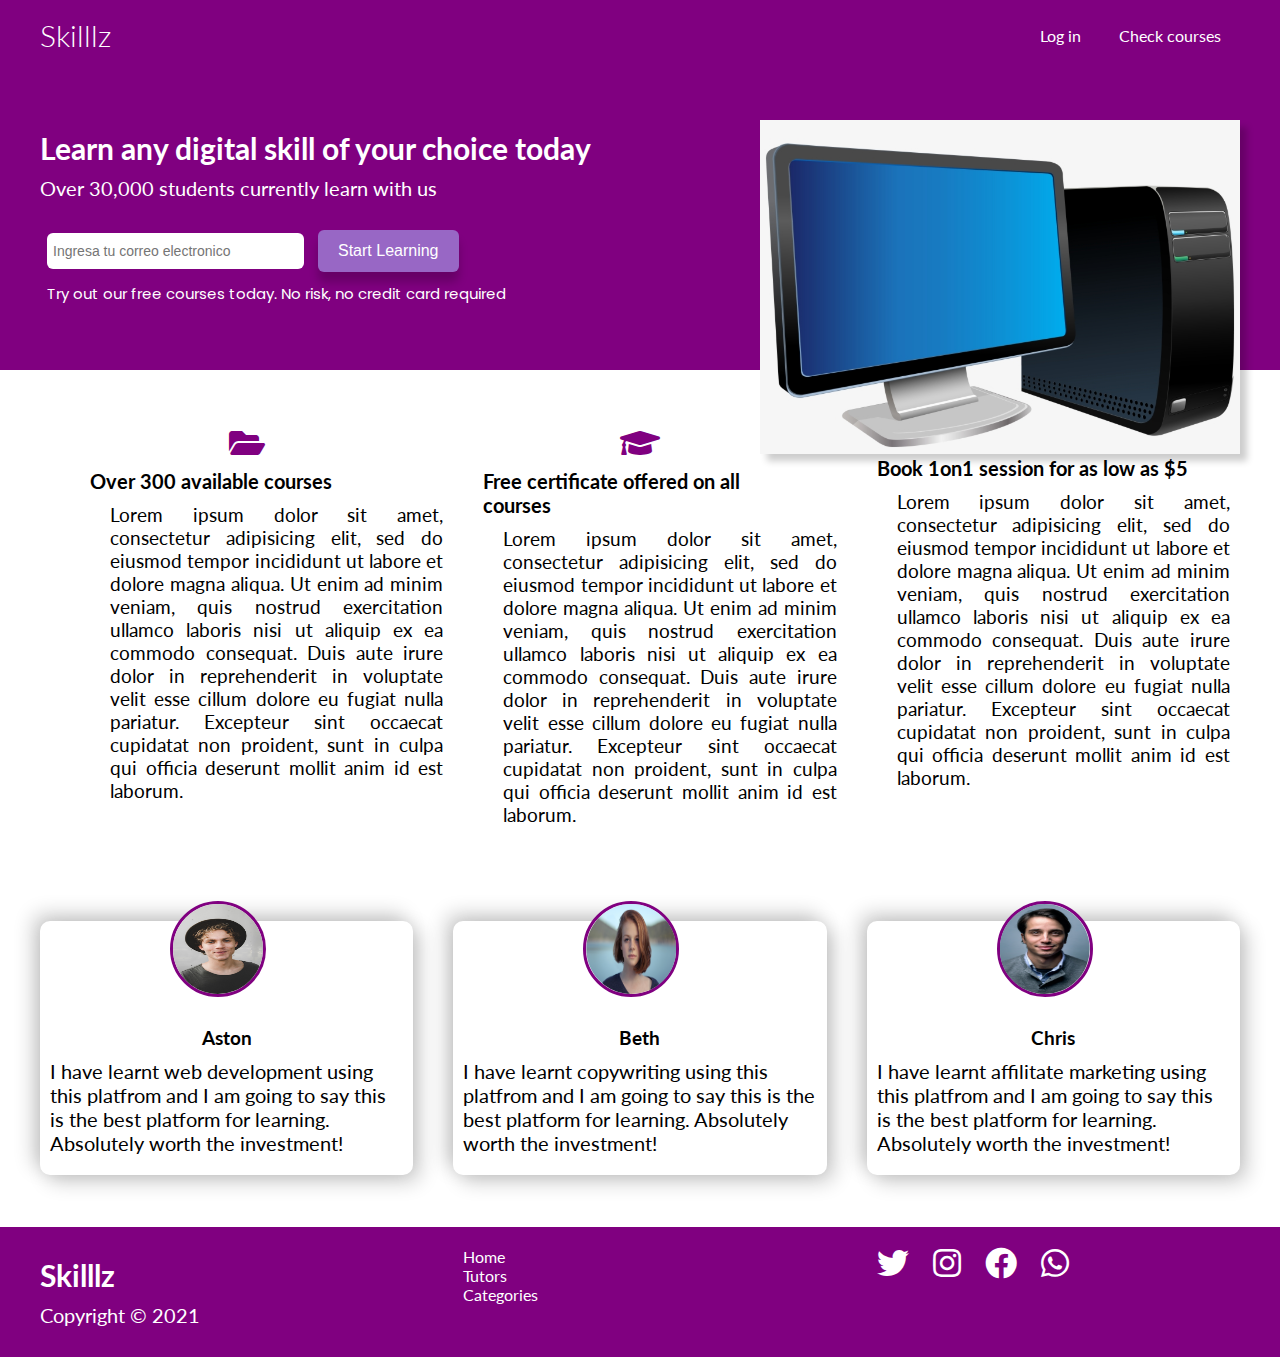
<file: index.html>
<!DOCTYPE html>
<html lang="en">
<head>
  <meta charset="UTF-8">
  <meta name="viewport" content="width=device-width, initial-scale=1.0">
  <meta http-equiv="X-UA-Compatible" content="ie=edge">
  <title>Skilllz || Learn today</title>
  <link rel="stylesheet" href="./styles.css">
  <link rel="stylesheet" href="https://cdnjs.cloudflare.com/ajax/libs/font-awesome/5.15.4/css/all.min.css" integrity="sha512-1ycn6IcaQQ40/MKBW2W4Rhis/DbILU74C1vSrLJxCq57o941Ym01SwNsOMqvEBFlcgUa6xLiPY/NS5R+E6ztJQ=="
  crossorigin="anonymous" referrerpolicy="no-referrer" />
</head>
<body>
  <!--inicio de menu-->
      <div class="navbar">
        <div class="container flex">
          <h1 class="logo">Skilllz</h1>
            <nav>
              <ul>
                <li class="nav"><a class="outline" href="">Log in</a></li>
                <li class="nav"><a href="" class="outline">Check courses</a></li>
              </ul>
            </nav>
        </div>
      </div>
        <!--fin de menu-->
  <!--inicio de area de presentacion-->
      <section class="showcase">
        <div class="container">
            <div class="grid">
              <div class="grid-item-1">
                <div class="showcase-text">
                  <h1>Learn any digital skill of your choice today</h1>
                  <p class="supporting-text"> Over 30,000 students currently learn with us</p>
                </div>
                <div class="showcase-form">
                  <form action="">
                    <input type="email" placeholder="Ingresa tu correo electronico">
                    <input type="submit" class="btn" value="Start Learning">
                  </form>
                  <p class="little-info">Try out our free courses today. No risk, no credit card required</p>
                </div>
              </div>

              <div class="grid-item-2">
                <div class="image">
                  <img src="./images/transparent.png" alt="">
                </div>
              </div>
           </div>

        </div>
      </section>
 <!--fin de area de presentacion-->
 
    <div class="lower-container container">
      <section class="stats">
        <div class="flex">
          <div class="stat">
            <i class="fa fa-folder-open fa-2x" aria-hidden="true"></i>
            <h3 class="title">Over 300 available courses</h3>
            <p class="text">Lorem ipsum dolor sit amet, consectetur adipisicing elit, sed do eiusmod tempor incididunt ut labore et dolore magna aliqua. Ut enim ad minim veniam, quis nostrud exercitation ullamco laboris nisi ut aliquip ex ea commodo consequat. Duis aute irure dolor in reprehenderit in voluptate velit esse cillum dolore eu fugiat nulla pariatur.
              Excepteur sint occaecat cupidatat non proident, sunt in culpa qui officia deserunt mollit anim id est laborum.</p>
          </div>
          <div class="stat">
            <i class="fa fa-graduation-cap fa-2x" aria-hidden="true"></i>
            <h3 class="title">Free certificate offered on all courses</h3>
            <p class="text">Lorem ipsum dolor sit amet, consectetur adipisicing elit, sed do eiusmod tempor incididunt ut labore et dolore magna aliqua. Ut enim ad minim veniam, quis nostrud exercitation ullamco laboris nisi ut aliquip ex ea commodo consequat. Duis aute irure dolor in reprehenderit in voluptate velit esse cillum dolore eu fugiat nulla pariatur.
              Excepteur sint occaecat cupidatat non proident, sunt in culpa qui officia deserunt mollit anim id est laborum.</p>
          </div>
          <div class="stat">
            <i class="fa fa-credit-card-alt fa-2x" aria-hidden="true"></i>
            <h3 class="title">Book 1on1 session for as low as $5</h3>
            <p class="text">Lorem ipsum dolor sit amet, consectetur adipisicing elit, sed do eiusmod tempor incididunt ut labore et dolore magna aliqua. Ut enim ad minim veniam, quis nostrud exercitation ullamco laboris nisi ut aliquip ex ea commodo consequat. Duis aute irure dolor in reprehenderit in voluptate velit esse cillum dolore eu fugiat nulla pariatur.
              Excepteur sint occaecat cupidatat non proident, sunt in culpa qui officia deserunt mollit anim id est laborum.</p>
          </div>
        </div>
      </section>


    <section class="testimonials">
      <div class="container">
        <div class="testimonial grid-3">
          <div class="card">
            <div class="circle">
              <img src="./images/4.jpg" alt="">
            </div>
            <h3>Aston</h3>
            <p>I have learnt web development using this platfrom and I am going to say this is the best platform for learning. Absolutely
            worth the investment!</p>
          </div>
          <div class="card">
            <div class="circle">
              <img src="./images/5.jpg" alt="">
            </div>
            <h3>Beth</h3>
            <p>I have learnt copywriting using this platfrom and I am going to say this is the best platform for learning. Absolutely
            worth the investment!</p>
          </div>
          <div class="card">
            <div class="circle">
              <img src="./images/6.jpg" alt="">
            </div>
            <h3>Chris</h3>
            <p>I have learnt affilitate marketing using this platfrom and I am going to say this is the best platform for learning. Absolutely
            worth the investment!</p>
          </div>
        </div>
      </div>
    </section>
 </div>
 <footer>
   <div class="container grid-3">
     <div class="copyright">
       <h1>Skilllz</h1>
       <p>Copyright &copy; 2021</p>
     </div>
     <nav class="links">
       <ul>
         <li><a href="" class="outline">Home</a></li>
         <li><a href="" class="outline">Tutors</a></li>
         <li><a href="" class="outline">Categories</a></li>
       </ul>
     </nav>
     <div class="profiles">
       <a href=""><i class="fab fa-twitter fa-2x"></i></a>
       <a href=""><i class="fab fa-instagram fa-2x"></i></a>
       <a href=""><i class="fab fa-facebook fa-2x"></i></a>
       <a href=""><i class="fab fa-whatsapp fa-2x"></i></a>
     </div>
   </div>
 </footer>
</body>
</html>
</file>
<file: styles.css>
@import url('https://fonts.googleapis.com/css2?family=Lato:ital,wght@1,300&display=swap');
@import url('https://fonts.googleapis.com/css2?family=Lato:ital,wght@1,300&family=Poppins:wght@300&display=swap');

/* Base Styles */
* {
    margin: 0;
    padding: 0;
}

body {
    font-family: 'Lato', sans-serif;
    /*color:white;*/
}

li {
    text-decoration: none;
    list-style-type: none;
}

a {
    color: black;
    text-decoration: none;
}

h1 {
    font-size: 30px;
    height: 600;
    margin: 10px 0;
    line-height: 1.2;
}

h2 {
    font-size: 25px;
    height: 300;
    margin: 10px 0;
    line-height: 1.2;
}

p {
    font-size: 20px;
    margin: 10px 0;
}

img {
    width: 100%;
}

footer {
    background-color: purple;
    padding: 20px 10px;
    color: white;
}

footer a {
    color: white;
    margin: 0 10px;
}

footer a:hover {
    color: #9867C5;
    border-bottom: 2px solid #9867C5;
}

/* Classes */
.container {
    max-width: 1200px;
    overflow: visible;
    margin: 0 auto;
}

.navbar {
    background-color: purple;
    height: 70px;
    padding: 0 30px;
    color: white;

}

.navbar h1 {
    font-size: 30px;
    font-weight: 300;
    margin: 10px 0;
    line-height: 1.2;
}

.navbar .flex {
    display: flex;
    justify-content: space-between;
    align-items: center;
    height: 100%;

}

.navbar ul {
    display: flex;
}

.navbar a {
    color: white;
    padding: 9px;
    margin: 0 10px;
}

.navbar a:hover {
    color: #9867C5;
    border-bottom: 3px solid #9867C5;
}

.showcase {
    height: 300px;
    background-color: purple;
    color: white;
}

.showcase p {
    margin-bottom: 30px;
}

.showcase img {
    box-shadow: 7px 7px 7px rgba(0, 0, 0, 0.2);
}

.showcase-form {
    padding-left: 7px;
}

.grid {
    overflow: visible;
    display: grid;
    grid-template-columns: 60% 40%;
}

.grid-item-1,
.grid-item-2 {
    position: relative;
    top: 50px;
}

.showcase input[type='email'] {
    padding: 10px 70px 10px 0;
    font-size: 14px;
    border: none;
    border-radius: 6px;
    padding-left: 6px;
}

.btn {
    border-radius: 6px;
    padding: 12px 20px;
    background-color: #9867C5;
    border: none;
    color: white;
    margin-left: 10px;
    font-size: 16px;
    cursor: pointer;
    box-shadow: 0 10px 10px rgba(0, 0, 0, 0.2);
}

.showcase-form {
    margin: auto;
}

.little-info {
    font-size: 15px;
    font-family: "poppins", sans-serif;
}

.lower-container {
    margin: 12px auto;
    padding: 0;
    max-width: 1400px;
}

.title {
    color: black;
    font-size: 20px;
    text-align: left;
    padding-left: 10px;
    padding-top: 10px;
}

.text {
    color: black;
    font-size: 19px;
    width: 100%;
    padding: 10px;
    margin: 0 20px;
    text-align: justify;
}

.flex {
    display: flex;
    justify-content: space-around;
}

.stats {
    padding: 45px 50px;
    text-align: center;
}

.stat {
    margin: 0 30px;
    text-align: center;
    width: 800px;
}

.stats .fa {
    color: purple;
}

.testimonials {
    color: black;
    padding: 40px;
}

.testimonials img {
    height: 100%;
    clip-path: circle();
}

.testimonials h3 {
    text-align: center;
}

.grid-3 {
    display: grid;
    grid-template-columns: repeat(3, 1fr);
    gap: 40px;
}

.card {
    padding: 10px;
    background-color: white;
    border-radius: 10px;
    box-shadow: -7px -7px 20px rgba(0, 0, 0, 0.2),
        7px 7px 20px rgba(0, 0, 0, 0.2);
}

.circle {
    background-color: transparent;
    border: 3px solid purple;
    height: 90px;
    position: relative;
    top: -30px;
    left: 120px;
    border-radius: 50%;
    width: 90px;
}

/* Tablets  and Unders */
@media(max-width: 768px) {

    .grid,
    .grid-3 {
        grid-template-columns: 1fr;
    }

    .stats .flex {
        flex-direction: column;
    }

    .stats {
        text-align: center;
    }

    .image {
        width: 600px;
        margin-left: 80px;
    }

    .stat {
        width: 100%;
        padding-right: 80px;
    }

    .circle {
        background-color: transparent;
        border: 3px solid purple;
        height: 90px;
        position: relative;
        top: -30px;
        left: 270px;
        width: 90px;
    }

    .showcase {
        height: auto;
        text-align: center;
    }

}

@media(max-width: 500px) {
    .navbar {
        height: 100px;
    }

    .navbar .flex {
        flex-direction: column;
    }

    .navbar a:hover {
        color: white;
        border-bottom: 2px solid black;
    }

    .navbar ul {
        background-color: #9867C5;
        border-radius: 5px;
        padding: 10px 0;
    }

    .showcase {
        height: auto;
        text-align: center;
    }

    .little-info {
        font-size: 13px;
    }

    .image {
        width: 350px;
        margin-left: 70px;
    }

    .stat {
        margin-bottom: 40px;
    }

    .circle {
        background-color: transparent;
        border: 3px solid purple;
        height: 90px;
        position: relative;
        top: -30px;
        left: 150px;
        width: 90px;
    }

}
</file>
